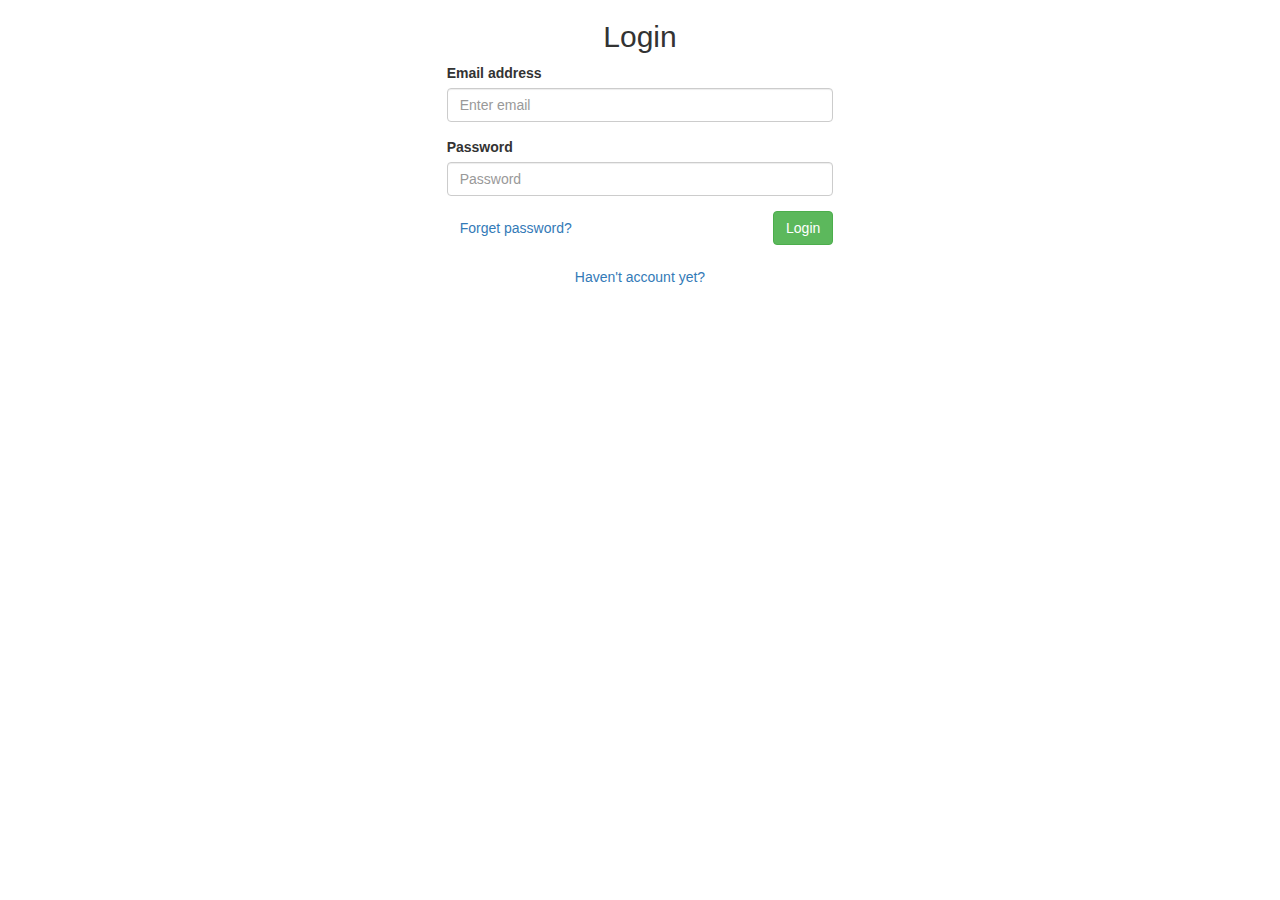
<file: index.html>
<!DOCTYPE html>
<html>
<head>
	<link rel="stylesheet" type="text/css" href="css/bootstrap.min.css">
	<link rel="stylesheet" type="text/css" href="css/helper.css">
	<script type="text/javascript" src="js/jquery-1.11.2.min.js"></script>
	<script type="text/javascript" src="js/main.js"></script>
</head>
<body>
	<div class="main container-fluid">
		<div class="col-md-4 col-md-offset-4"><!-- Login form -->
			<form class="login-form">
				<h2 class="text-center">Login</h2>
			  	<div class="form-group">
			    	<label for="exampleInputEmail1">Email address</label>
			    	<input type="email" class="form-control" id="exampleInputEmail1" placeholder="Enter email">
			  	</div>
			  	<div class="form-group">
			    	<label for="exampleInputPassword1">Password</label>
			    	<input type="password" class="form-control" id="exampleInputPassword1" placeholder="Password">
			  	</div>
			  	<div class="form-group">
			  		<button type="submit" class="btn btn-success right-float">Login</button>
			  		<a class="btn btn-link forget-open" href="#">Forget password?</a>
			  	</div>
			  	<a class="btn btn-link center-block register-open" href="#">Haven't account yet?</a>
			</form>
			<form class="register-form" style="display:none">
				<h2 class="text-center">Registration</h2>
			  	<div class="form-group">
			    	<label for="exampleInputEmail2">Email address</label>
			    	<input type="email" class="form-control" id="exampleInputEmail2" placeholder="Enter email">
			  	</div>
			  	<div class="form-group">
			    	<label for="exampleInputPassword2">Password</label>
			    	<input type="password" class="form-control" id="exampleInputPassword2" placeholder="Password">
			  	</div>
			  	<div class="form-group">
			    	<label for="exampleInputPassword3">Confirm Password</label>
			    	<input type="password" class="form-control" id="exampleInputPassword3" placeholder="Password">
			  	</div>
			  	<div class="form-group">
			  		<button type="submit" class="btn btn-success right-float">Register</button>
			  		<button type="submit" class="btn btn-success cancel">Cancel</button>
			  	</div>
			</form>
			<form class="forget-pwd" style="display:none">
				<h2 class="text-center">Forget password</h2>
			  	<div class="form-group">
			    	<label for="exampleInputEmail1">Email address</label>
			    	<input type="email" class="form-control" id="exampleInputEmail1" placeholder="Enter email">
			  	</div>
			  	<div class="form-group">
			    	<label for="exampleInputPassword1">Password</label>
			    	<input type="password" class="form-control" id="exampleInputPassword1" placeholder="Password">
			  	</div>
			  	<div class="form-group">
			  		<button type="submit" class="btn btn-success right-float">Retrive password</button>
			  		<button type="submit" class="btn btn-success cancel">Cancel</button>
			  	</div>
			</form>
		</div>
	</div>
</body>
</html>
</file>
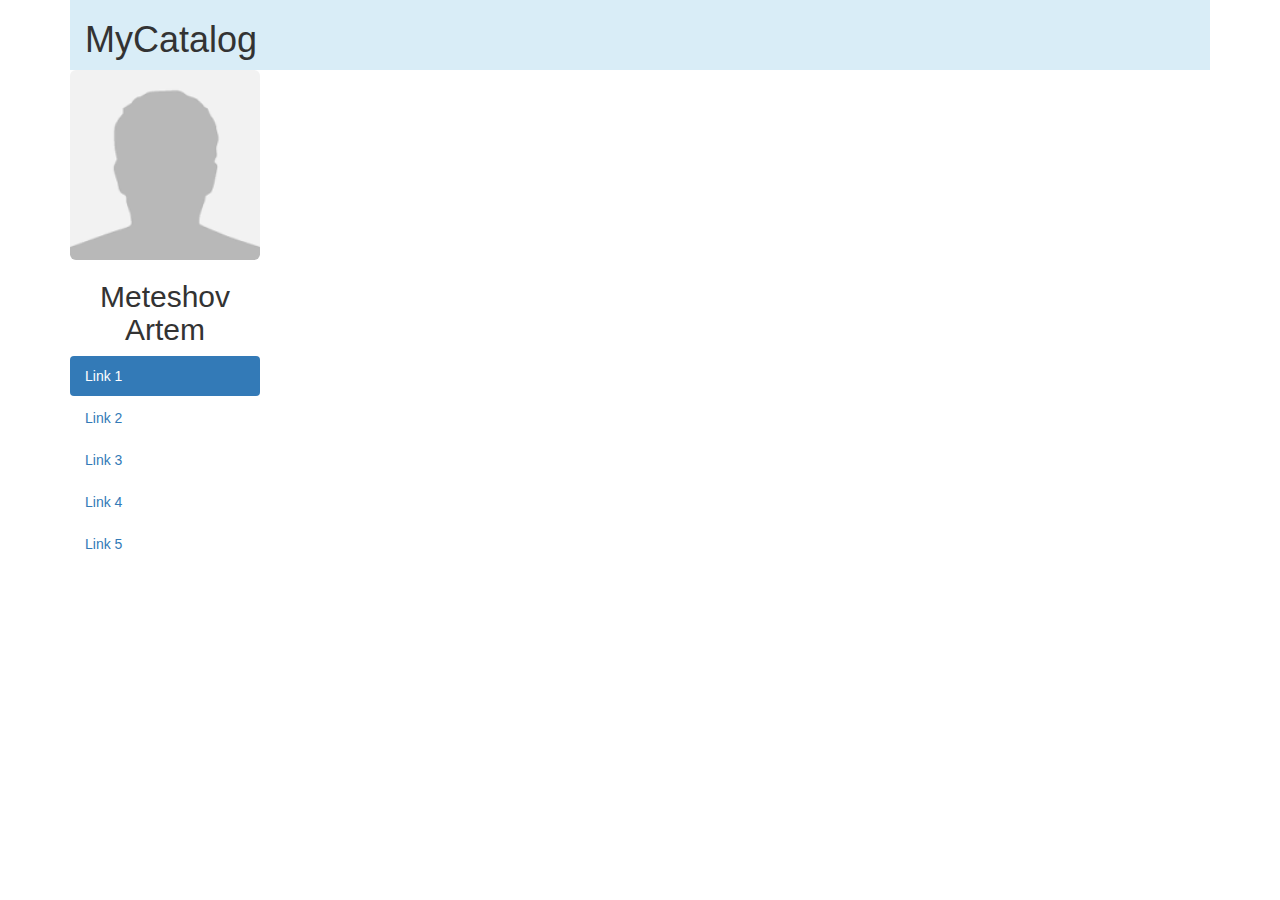
<file: login.html>
<!DOCTYPE html>
<html>
<head>
    <link rel="stylesheet" type="text/css" href="css/bootstrap.min.css">
    <link rel="stylesheet" type="text/css" href="css/helper.css">
    <script type="text/javascript" src="js/jquery-1.11.2.min.js"></script>
    <script type="text/javascript" src="js/main.js"></script>
</head>
<body>
<div class="main container-fluid">
    <div class="head container">
        <div class="col-md-12 bg-info"><h1>MyCatalog</h1></div>
    </div>
    <div class="body container">
        <div class="left-col col-md-2">
            <div class="avatar row">
                <img src="img/avatar-example.png" class="img-rounded avatar-img">
            </div>
            <div class="user-info row">
                <h2 class="user-name">Meteshov Artem</h2>
            </div>
            <div class="actions row">
                <ul class="nav nav-pills nav-stacked">
                    <li role="presentation" class="active"><a href="#">Link 1</a></li>
                    <li role="presentation"><a href="#">Link 2</a></li>
                    <li role="presentation"><a href="#">Link 3</a></li>
                    <li role="presentation"><a href="#">Link 4</a></li>
                    <li role="presentation"><a href="#">Link 5</a></li>
                </ul>
            </div>
        </div>
        <div class="right-col col-md-10">
            <div class="row">

            </div>
        </div>
    </div>
</div>
</body>
</html>
</file>
<file: css/helper.css>
.right-float{
	float:right;
}
.left-float{
	float:left;
}
.avatar-img{
    width: 190px;
}
.user-name{
    text-align: center;
}
</file>
